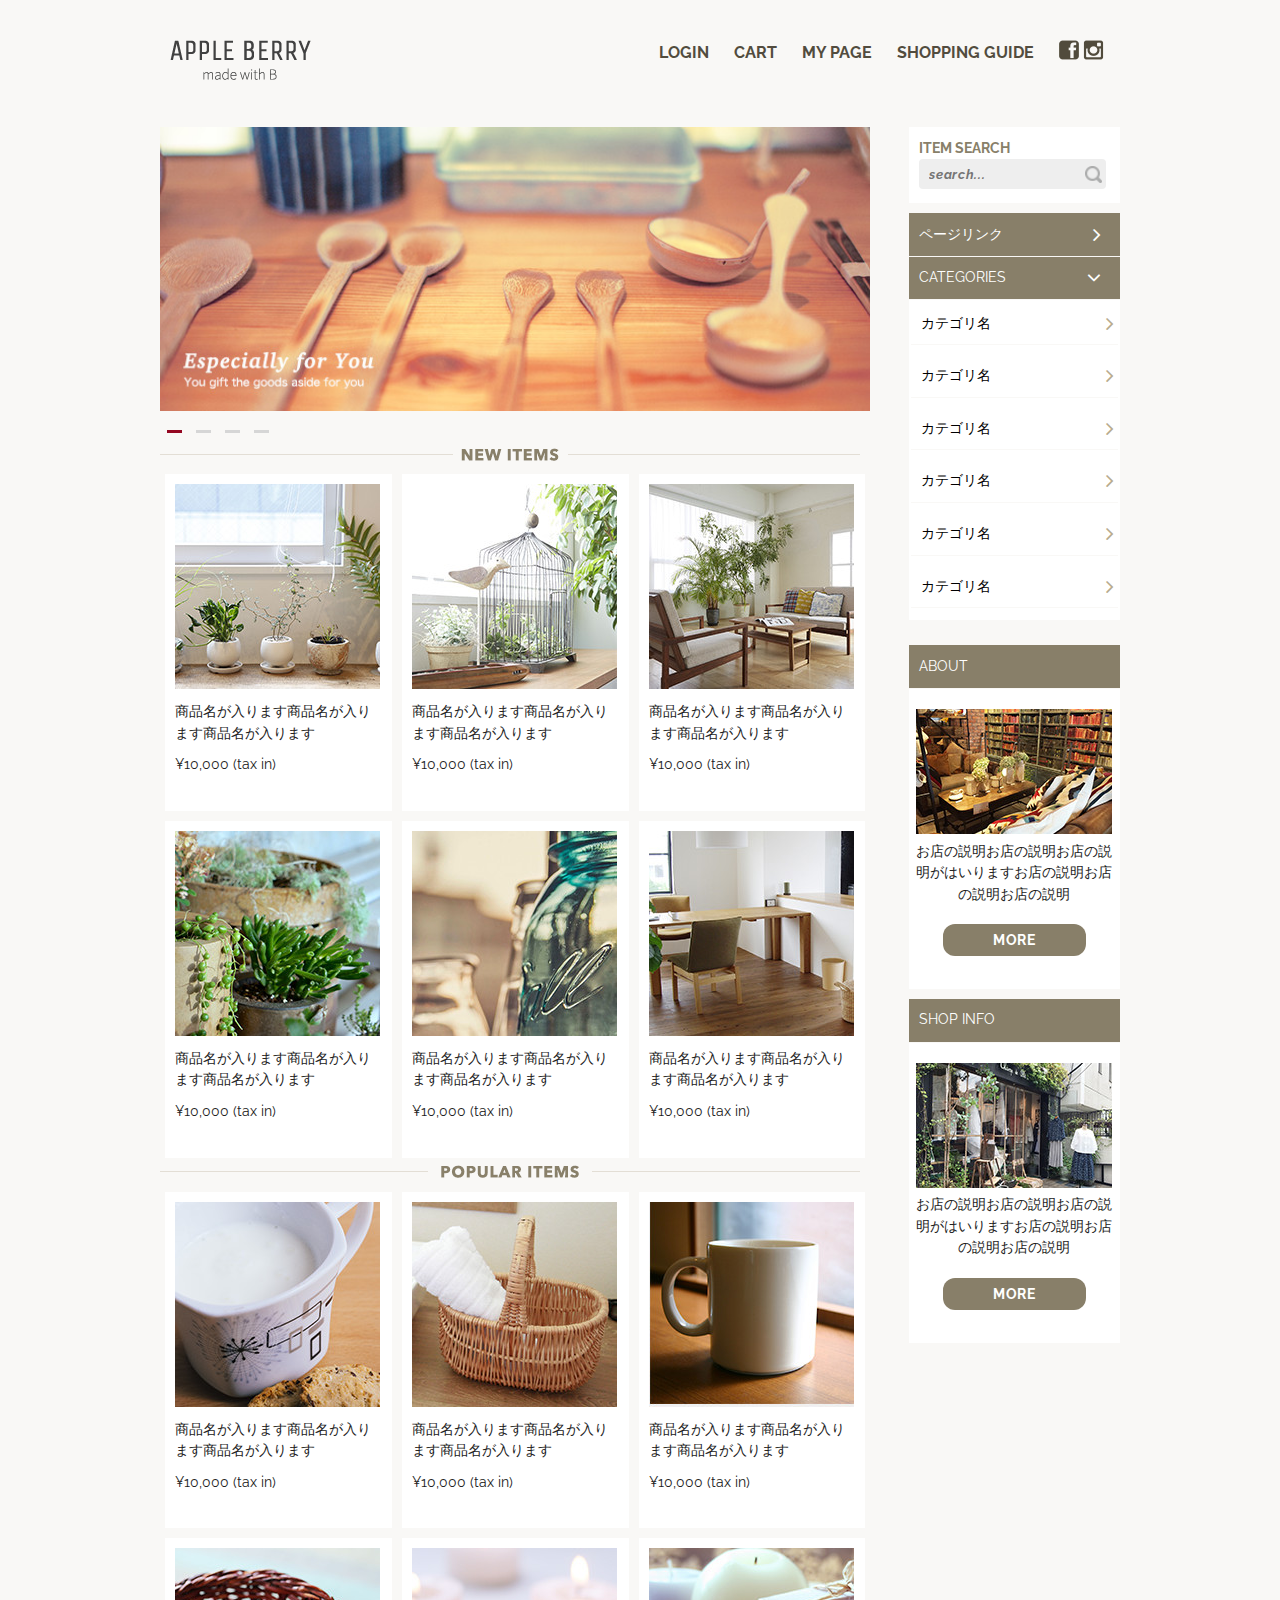
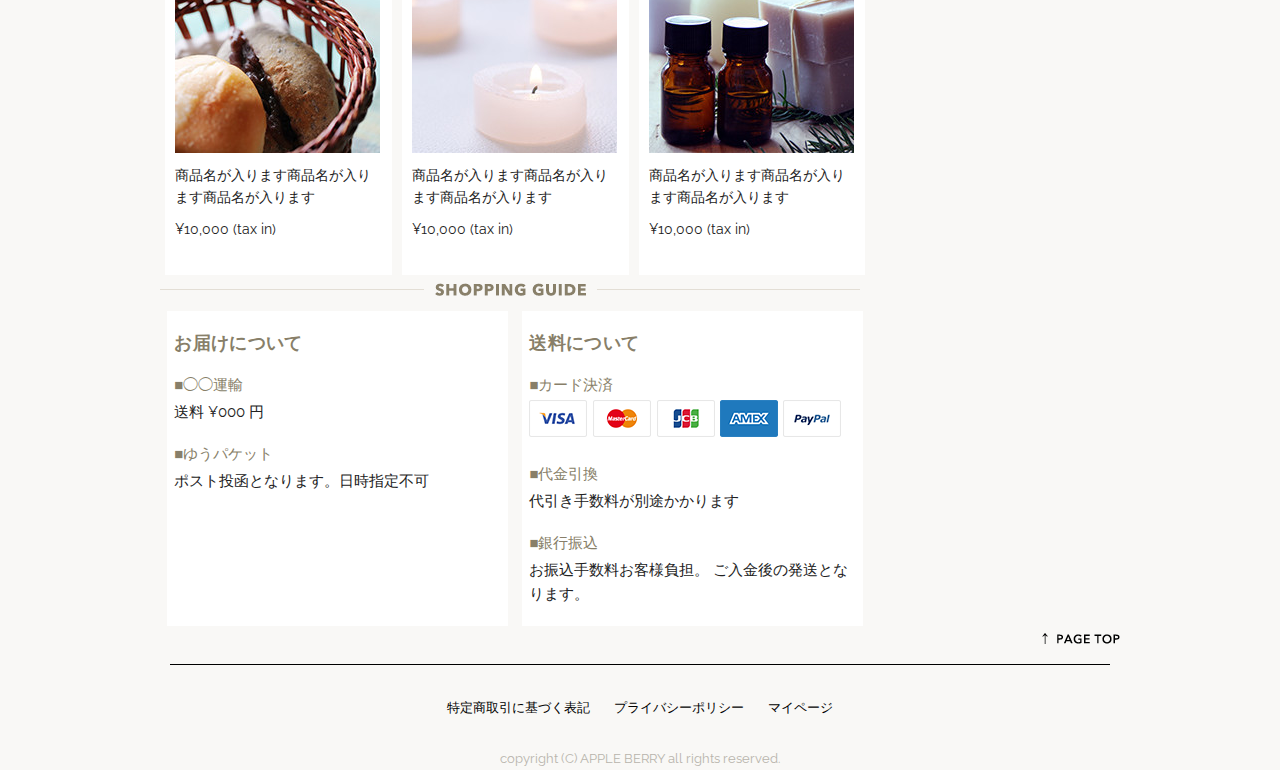
<file: index.html>
<!DOCTYPE html>
<html lang="ja">
<head>

    <!-- Basic Page Needs
    –––––––––––––––––––––––––––––––––––––––––––––––––– -->
    <meta charset="utf-8">
    <title>APPLE BERRY</title>
    <meta name="description" content="">
    <meta name="author" content="">

    <!-- Mobile Specific Metas
    –––––––––––––––––––––––––––––––––––––––––––––––––– -->
    <meta name="viewport" content="width=device-width, initial-scale=1">

    <!-- FONT
    –––––––––––––––––––––––––––––––––––––––––––––––––– -->
    <link href="//fonts.googleapis.com/css?family=Raleway:400,300,600" rel="stylesheet" type="text/css">

    <!-- CSS
    –––––––––––––––––––––––––––––––––––––––––––––––––– -->
    <link rel="stylesheet" href="css/normalize.css">
    <link rel="stylesheet" href="css/style.css">
    <link rel="stylesheet" href="css/skeleton.css">
    <!--アイコンフォントCDN-->
    <link rel="stylesheet" href="https://maxcdn.bootstrapcdn.com/font-awesome/4.6.3/css/font-awesome.min.css">
    <!-- Owl Carousel CSS -->
    <link rel="stylesheet" href="owlcarousel/assets/owl.carousel.min.css">
    <link rel="stylesheet" href="owlcarousel/assets/owl.theme.default.min.css">

    <!-- Favicon
    –––––––––––––––––––––––––––––––––––––––––––––––––– -->
    <link rel="icon" type="image/png" href="images/favicon.png">


    <!-- jquery
    –––––––––––––––––––––––––––––––––––––––––––––––––– -->
    <script type="text/javascript" src="http://ajax.googleapis.com/ajax/libs/jquery/1.9.1/jquery.min.js"></script>
    <!-- Owl Carousel JS -->
    <script src="owlcarousel/owl.carousel.min.js"></script>
    <script type="text/javascript">
        $(function () {
            $("#pagetop").click(function () {
                $("html,body").animate({scrollTop: 0}, 'slow');
                return false;
            });
        });

        $(document).ready(function () {
            $("#menu").click(function () {
                $(".headerin__nav--sp").slideToggle();
            });
        });

        $(document).ready(function () {
            $('.owl-carousel').owlCarousel(
                    {
                        loop: true,
                        nav: false,
                        dots: true,
                        items: 1,
                        autoplay: true
                    }
            );
        });
    </script>


</head>
<body>
<header>


    <!--pc-->
    <div class="headerin row">

        <div class="headerin__menu--pc"><!--ここでdisplay:noneする-->

            <div class="headerin__logo six columns">
                <a href="index.html"><img src="images/top/logo.png"></a>
            </div>

            <!--pc-->
            <div class="six columns">
                <nav class="headerin__nav--pc">
                    <ul>
                        <li><a href="index.html">LOGIN</a></li>
                        <li><a href="index.html">CART</a></li>
                        <li><a href="index.html">MY PAGE</a></li>
                        <li><a href="index.html">SHOPPING GUIDE</a></li>
                    </ul>
                </nav>

                <ul class="headerin__sns--pc">
                    <li><img src="images/top/facebook.png"></li>
                    <li><img src="images/top/insta.png"></li>
                </ul>
            </div>

        </div>
    </div>
    <!--sp-->
    <div class="headerin row">

        <div class="headerin__menu--sp"><!--ここでdisplay:noneする-->

            <div class="headerin__logo  twelve columns">
                <img src="images/top/logo.png">
            </div>

            <div class="twelve columns">
                <ul class="headerin__sns--sp">
                    <li><a href=""><img src="images/top_sp/fb.png"></a></li>
                    <li><a href=""><img src="images/top_sp/insta.png"></a></li>
                    <li id="menu"><img src="images/top_sp/menu_icon.png"></li>
                </ul>

                <nav class="headerin__nav">
                    <ul class="headerin__nav--sp">
                        <li><a href="">LOGIN</a></li>
                        <li><a href="">CART</a></li>
                        <li><a href="">MY PAGE</a></li>
                        <li><a href="">SHOPPING GUIDE</a></li>
                    </ul>
                </nav>

            </div>
        </div>

    </div>


</header>


<div class="container">
    <div class="row">

        <div id="main" class="nine columns">


            <div class="owl-carousel owl-theme">
                <div><img src="images/top/ca_banner.jpg"></div>
                <div><img src="images/top/ca_banner.jpg"></div>
                <div><img src="images/top/ca_banner.jpg"></div>
                <div><img src="images/top/ca_banner.jpg"></div>
            </div>

            <img class="pc_img" src="images/top/title_newitems.png">
            <img class="sp_img" src="images/top_sp/title_new_item.png">


            <div class="pannel">

                <div class="pannel__inner">
                    <img src="images/top/item_01.jpg">

                    <p>商品名が入ります商品名が入ります商品名が入ります
                        <span class="pannel__inner-price">¥10,000 (tax in)</span></p>
                </div>

                <div class="pannel__inner">
                    <img src="images/top/item_02.jpg">

                    <p>商品名が入ります商品名が入ります商品名が入ります
                        <span class="pannel__inner-price">¥10,000 (tax in)</span></p>
                </div>

                <div class="pannel__inner">
                    <img src="images/top/item_03.jpg">

                    <p>商品名が入ります商品名が入ります商品名が入ります
                        <span class="pannel__inner-price">¥10,000 (tax in)</span></p>
                </div>

            </div>

            <div class="pannel">

                <div class="pannel__inner">
                    <img src="images/top/item_04.jpg">

                    <p>商品名が入ります商品名が入ります商品名が入ります
                        <span class="pannel__inner-price">¥10,000 (tax in)</span></p>
                </div>

                <div class="pannel__inner">
                    <img src="images/top/item_05.jpg">

                    <p>商品名が入ります商品名が入ります商品名が入ります
                        <span class="pannel__inner-price">¥10,000 (tax in)</span></p>
                </div>

                <div class="pannel__inner">
                    <img src="images/top/item_06.jpg">

                    <p>商品名が入ります商品名が入ります商品名が入ります
                        <span class="pannel__inner-price">¥10,000 (tax in)</span></p>
                </div>

            </div>

            <img class="pc_img" src="images/top/title_popular.png">
            <img class="sp_img" src="images/top_sp/title_popular.png">


            <div class="pannel">

                <div class="pannel__inner">
                    <img src="images/top/item_07.jpg">

                    <p>商品名が入ります商品名が入ります商品名が入ります
                        <span class="pannel__inner-price">¥10,000 (tax in)</span></p>
                </div>

                <div class="pannel__inner">
                    <img src="images/top/item_08.jpg">

                    <p>商品名が入ります商品名が入ります商品名が入ります
                        <span class="pannel__inner-price">¥10,000 (tax in)</span></p>
                </div>

                <div class="pannel__inner">
                    <img src="images/top/item_09.jpg">

                    <p>商品名が入ります商品名が入ります商品名が入ります
                        <span class="pannel__inner-price">¥10,000 (tax in)</span></p>
                </div>

            </div>


            <div class="pannel">

                <div class="pannel__inner">
                    <img src="images/top/item_10.jpg">

                    <p>商品名が入ります商品名が入ります商品名が入ります
                        <span class="pannel__inner-price">¥10,000 (tax in)</span></p>
                </div>

                <div class="pannel__inner">
                    <img src="images/top/item_11.jpg">

                    <p>商品名が入ります商品名が入ります商品名が入ります
                        <span class="pannel__inner-price">¥10,000 (tax in)</span></p>
                </div>

                <div class="pannel__inner">
                    <img src="images/top/item_12.jpg">

                    <p>商品名が入ります商品名が入ります商品名が入ります
                        <span class="pannel__inner-price">¥10,000 (tax in)</span></p>
                </div>

            </div>

            <img class="pc_img" src="images/top/title_guide.png">
            <img class="sp_img" src="images/top_sp/title_guide.png">

            <div class="guide">


                <div class="guide__inner">

                    <h3 class="guide__title">お届けについて</h3>

                    <div class="guide__subtitle">■◯◯運輸</div>
                    送料 ¥000 円
                    <div class="guide__subtitle">■ゆうパケット</div>
                    ポスト投函となります。日時指定不可
                </div>

                <div class="guide__inner">
                    <h3 class="guide__title">送料について</h3>

                    <div class="guide__subtitle">■カード決済</div>
                    <img src="images/top/cards.png">

                    <div class="guide__subtitle"> ■代金引換</div>
                    代引き手数料が別途かかります
                    <div class="guide__subtitle">■銀行振込</div>
                    お振込手数料お客様負担。
                    ご入金後の発送となります。

                </div>

            </div>

        </div><!--nine collums-->


        <!--pc sidemenu-->
        <div class="three columns">
            <div class="sidemenu sidemenu__pc">
                <div class="sidemenu__serch">
                    <span class="">ITEM SEARCH</span><!--inputタグ-->
                    <form>
                        <input type="search" placeholder="search..." class="text">
                        <input type="image" value="検索" src="images/top/search_icon.png">
                    </form>
                </div>

                <div class="sidemenu__title"><span>ページリンク</span><i class="fa fa-angle-right" aria-hidden="true"></i>
                </div>


                <div class="sidemenu__title"><span>CATEGORIES</span><i class="fa fa-angle-down"
                                                                       aria-hidden="true"></i>
                </div>
                <ul>
                    <li><a href="">カテゴリ名<i class="fa fa-angle-right" aria-hidden="true"></i></a></li>
                    <li><a href="">カテゴリ名<i class="fa fa-angle-right" aria-hidden="true"></i></a></li>
                    <li><a href="">カテゴリ名<i class="fa fa-angle-right" aria-hidden="true"></i></a></li>
                    <li><a href="">カテゴリ名<i class="fa fa-angle-right" aria-hidden="true"></i></a></li>
                    <li><a href="">カテゴリ名<i class="fa fa-angle-right" aria-hidden="true"></i></a></li>
                    <li><a href="">カテゴリ名<i class="fa fa-angle-right" aria-hidden="true"></i></a></li>
                </ul>


                <div class="sidemenu__title"><span>ABOUT</span></div>
                <div class="sidemenu__box">
                    <img src="images/top/about_img.jpg">

                    <p class="sidemenu__box__text">お店の説明お店の説明お店の説明がはいりますお店の説明お店の説明お店の説明</p>
                    <a href="/" class="sidemenu__box__button">MORE</a>
                </div>


                <div class="sidemenu__title"><span>SHOP INFO</span></div>
                <div class="sidemenu__box">
                    <img src="images/top/shopinfo_img.jpg">

                    <p class="sidemenu__box__text">お店の説明お店の説明お店の説明がはいりますお店の説明お店の説明お店の説明</p>
                    <a href="/" class="sidemenu__box__button">MORE</a>
                </div>
            </div>

        </div>

        <!--sp sidemenu-->
        <div class="twelve columns">
            <div class="sidemenu sidemenu__sp">

                <div class="sidemenu__serch">
                    <span class="sidemenu__title__sp">ITEM SEARCH</span><!--inputタグ-->
                    <form>
                        <input type="search" placeholder="search..." class="text">
                        <input type="image" value="検索" src="images/top/search_icon.png">
                    </form>
                </div>

                <div class="sidemenu__title"><span>ページリンク</span><i class="fa fa-angle-right" aria-hidden="true"></i>
                </div>


                <div class="sidemenu__title"><span>CATEGORIES</span><i class="fa fa-angle-down"
                                                                       aria-hidden="true"></i>
                </div>
                <ul>
                    <li><a href="">カテゴリ名<i class="fa fa-angle-right" aria-hidden="true"></i></a></li>
                    <li><a href="">カテゴリ名<i class="fa fa-angle-right" aria-hidden="true"></i></a></li>
                    <li><a href="">カテゴリ名<i class="fa fa-angle-right" aria-hidden="true"></i></a></li>
                    <li><a href="">カテゴリ名<i class="fa fa-angle-right" aria-hidden="true"></i></a></li>
                    <li><a href="">カテゴリ名<i class="fa fa-angle-right" aria-hidden="true"></i></a></li>
                    <li><a href="">カテゴリ名<i class="fa fa-angle-right" aria-hidden="true"></i></a></li>
                </ul>


                <div class="sidemenu__title"><span>ABOUT</span></div>
                <div class="sidemenu__box">
                    <img src="images/top/about_img.jpg">

                    <p class="sidemenu__box__text">お店の説明お店の説明お店の説明がはいりますお店の説明</p>
                    <a href="/" class="sidemenu__box__button">MORE</a>
                </div>


                <div class="sidemenu__title"><span>SHOP INFO</span></div>
                <div class="sidemenu__box">
                    <img src="images/top/shopinfo_img.jpg">

                    <p class="sidemenu__box__text">お店の説明お店の説明お店の説明がはいりますお店の説明</p>
                    <a href="/" class="sidemenu__box__button">MORE</a>
                </div>
            </div>
        </div>


    </div>
</div>

<main>


</main>
<footer>

    <div class="container">
        <div class="row">
            <a href="" id="pagetop"><img src="images/top/pagetop.png"></a>

            <div class="footerin">
                <div class="twelve columns footerin__menu">
                    <ul>
                        <li><a href="">特定商取引に基づく表記</a></li>
                        <li><a href="">プライバシーポリシー</a></li>
                        <li><a href="">マイページ</a></li>
                    </ul>

                    <div class="footerin__copyright">
                        copyright (C) APPLE BERRY all rights reserved.
                    </div>
                </div>
            </div>
        </div>

    </div>

</footer>
</body>
</html>
</file>
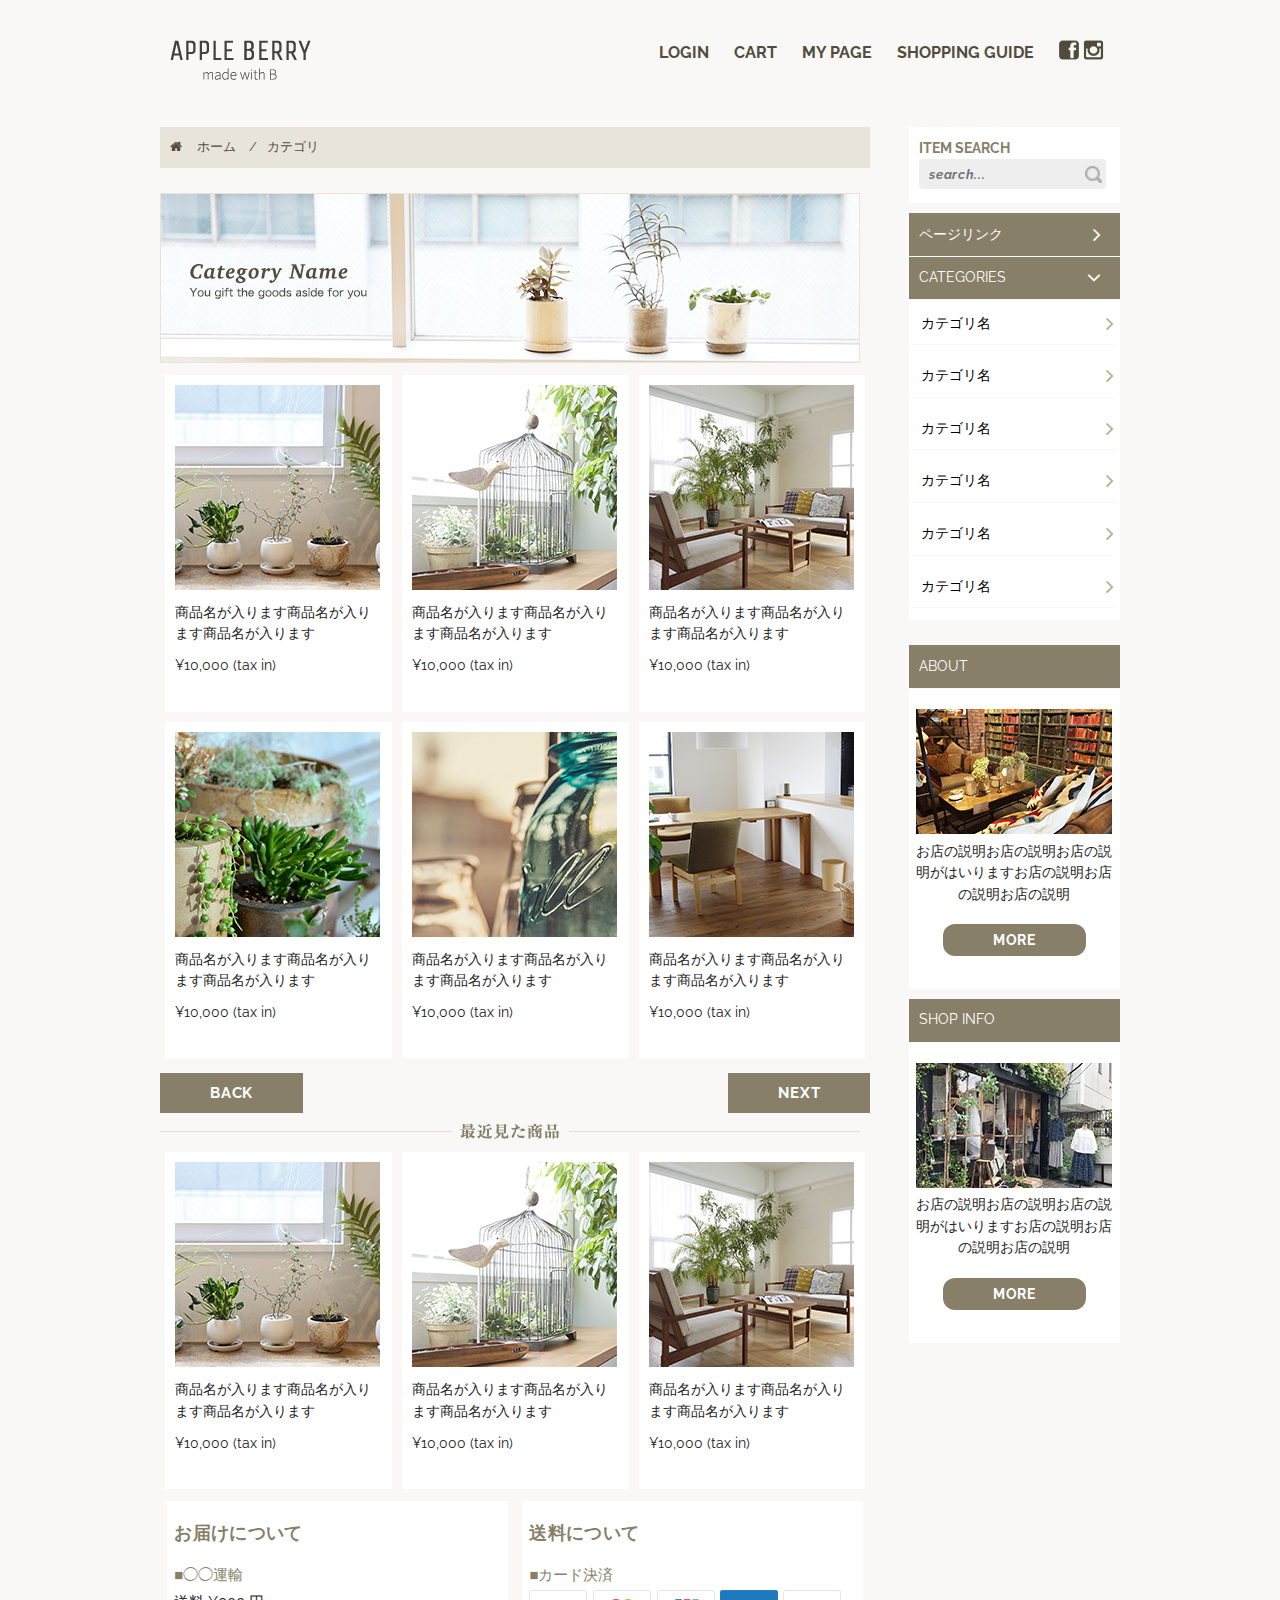
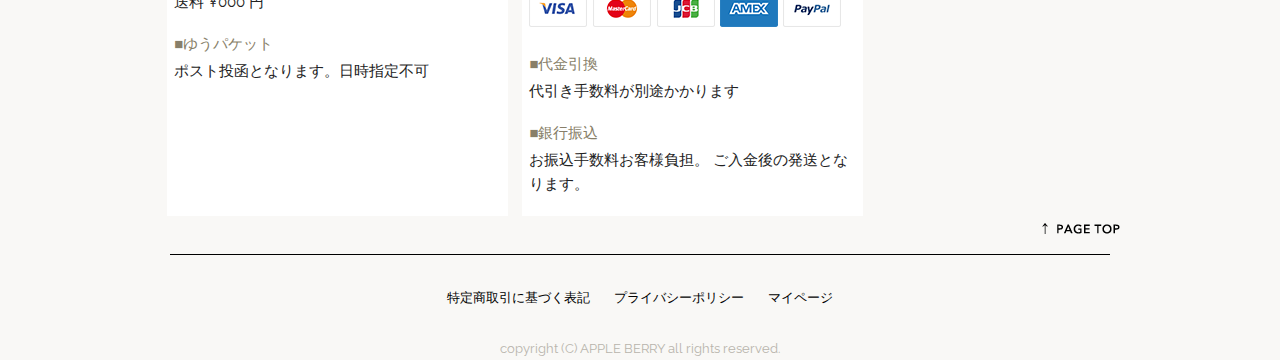
<file: list.html>
<!DOCTYPE html>
<html lang="ja">
<head>

    <!-- Basic Page Needs
    –––––––––––––––––––––––––––––––––––––––––––––––––– -->
    <meta charset="utf-8">
    <title>APPLE BERRY</title>
    <meta name="description" content="">
    <meta name="author" content="">

    <!-- Mobile Specific Metas
    –––––––––––––––––––––––––––––––––––––––––––––––––– -->
    <meta name="viewport" content="width=device-width, initial-scale=1">

    <!-- FONT
    –––––––––––––––––––––––––––––––––––––––––––––––––– -->
    <link href="//fonts.googleapis.com/css?family=Raleway:400,300,600" rel="stylesheet" type="text/css">

    <!-- CSS
    –––––––––––––––––––––––––––––––––––––––––––––––––– -->
    <link rel="stylesheet" href="css/normalize.css">
    <link rel="stylesheet" href="css/style.css">
    <link rel="stylesheet" href="css/skeleton.css">
    <!--アイコンフォントCDN-->
    <link rel="stylesheet" href="https://maxcdn.bootstrapcdn.com/font-awesome/4.6.3/css/font-awesome.min.css">
    <!-- Owl Carousel CSS -->
    <link rel="stylesheet" href="owlcarousel/assets/owl.carousel.min.css">
    <link rel="stylesheet" href="owlcarousel/assets/owl.theme.default.min.css">

    <!-- Favicon
    –––––––––––––––––––––––––––––––––––––––––––––––––– -->
    <link rel="icon" type="image/png" href="images/favicon.png">


    <!-- jquery
    –––––––––––––––––––––––––––––––––––––––––––––––––– -->
    <script type="text/javascript" src="http://ajax.googleapis.com/ajax/libs/jquery/1.9.1/jquery.min.js"></script>
    <!-- Owl Carousel JS -->
    <script src="owlcarousel/owl.carousel.min.js"></script>
    <script type="text/javascript">
        $(function () {
            $("#pagetop").click(function () {
                $("html,body").animate({scrollTop: 0}, 'slow');
                return false;
            });
        });

        $(document).ready(function () {
            $("#menu").click(function () {
                $(".headerin__nav--sp").slideToggle();
            });
        });

        $(document).ready(function () {
            $('.owl-carousel').owlCarousel(
                    {
                        loop: true,
                        nav: false,
                        dots: true,
                        items: 1,
                        autoplay: true
                    }
            );
        });

        $(window).load(function () {
            $(".list_img img").click(function () {
                var img_src = $(this).attr("src");
                $("#display_img img").attr("src", img_src);
            });
        });


    </script>


</head>
<body>
<header>


    <!--pc-->
    <div class="headerin row">

        <div class="headerin__menu--pc"><!--ここでdisplay:noneする-->

            <div class="headerin__logo six columns">
                <a href="index.html"><img src="images/top/logo.png"></a>
            </div>

            <!--pc-->
            <div class="six columns">
                <nav class="headerin__nav--pc">
                    <ul>
                        <li><a href="">LOGIN</a></li>
                        <li><a href="">CART</a></li>
                        <li><a href="">MY PAGE</a></li>
                        <li><a href="">SHOPPING GUIDE</a></li>
                    </ul>
                </nav>

                <ul class="headerin__sns--pc">
                    <li><img src="images/top/facebook.png"></li>
                    <li><img src="images/top/insta.png"></li>
                </ul>
            </div>

        </div>
    </div>
    <!--sp-->
    <div class="headerin row">

        <div class="headerin__menu--sp"><!--ここでdisplay:noneする-->

            <div class="headerin__logo  twelve columns">
                <img src="images/top/logo.png">
            </div>

            <div class="twelve columns">
                <ul class="headerin__sns--sp">
                    <li><a href="index.html"><img src="images/top_sp/fb.png"></a></li>
                    <li><a href="index.html"><img src="images/top_sp/insta.png"></a></li>
                    <li id="menu"><img src="images/top_sp/menu_icon.png"></li>
                </ul>

                <nav class="headerin__nav">
                    <ul class="headerin__nav--sp">
                        <li><a href="index.html">LOGIN</a></li>
                        <li><a href="index.html">CART</a></li>
                        <li><a href="index.html">MY PAGE</a></li>
                        <li><a href="index.html">SHOPPING GUIDE</a></li>
                    </ul>
                </nav>

            </div>
        </div>

    </div>


</header>
<main>

    <div class="container">
        <div class="row">
            <div id="main" class="nine columns">

                <div class="breadcrumb">
                    <ul class="breadcrumb__list">
                        <li><i class="fa fa-home" aria-hidden="true"></i><a href="index.html">ホーム</a></li>
                        <li><span class="yaji">/</span>カテゴリ</li>
                    </ul>
                </div>

                <img src="images/list/cate_image.jpg">


                <div class="pannel">

                    <div class="pannel__inner">
                        <img src="images/top/item_01.jpg">

                        <p>商品名が入ります商品名が入ります商品名が入ります
                            <span class="pannel__inner-price">¥10,000 (tax in)</span></p>
                    </div>

                    <div class="pannel__inner">
                        <img src="images/top/item_02.jpg">

                        <p>商品名が入ります商品名が入ります商品名が入ります
                            <span class="pannel__inner-price">¥10,000 (tax in)</span></p>
                    </div>

                    <div class="pannel__inner">
                        <img src="images/top/item_03.jpg">

                        <p>商品名が入ります商品名が入ります商品名が入ります
                            <span class="pannel__inner-price">¥10,000 (tax in)</span></p>
                    </div>

                </div>

                <div class="pannel">

                    <div class="pannel__inner">
                        <img src="images/top/item_04.jpg">

                        <p>商品名が入ります商品名が入ります商品名が入ります
                            <span class="pannel__inner-price">¥10,000 (tax in)</span></p>
                    </div>

                    <div class="pannel__inner">
                        <img src="images/top/item_05.jpg">

                        <p>商品名が入ります商品名が入ります商品名が入ります
                            <span class="pannel__inner-price">¥10,000 (tax in)</span></p>
                    </div>

                    <div class="pannel__inner">
                        <img src="images/top/item_06.jpg">

                        <p>商品名が入ります商品名が入ります商品名が入ります
                            <span class="pannel__inner-price">¥10,000 (tax in)</span></p>
                    </div>

                </div>

                <div class="list__button list__button-left"><a href="">BACK</a></div>
                <div class="list__button list__button-right"><a href="">NEXT</a></div>



                <img class="pc_img" src="images/list/recent_pro_pc.png">
                <img class="sp_img" src="images/list/title_recent_pro@2x.png">

                <div class="products__recent pannel">

                    <div class="pannel__inner">
                        <img src="images/top/item_01.jpg">

                        <p>商品名が入ります商品名が入ります商品名が入ります
                            <span class="pannel__inner-price">¥10,000 (tax in)</span></p>
                    </div>

                    <div class="pannel__inner">
                        <img src="images/top/item_02.jpg">

                        <p>商品名が入ります商品名が入ります商品名が入ります
                            <span class="pannel__inner-price">¥10,000 (tax in)</span></p>
                    </div>

                    <div class="pannel__inner">
                        <img src="images/top/item_03.jpg">

                        <p>商品名が入ります商品名が入ります商品名が入ります
                            <span class="pannel__inner-price">¥10,000 (tax in)</span></p>
                    </div>
                </div>


                <div class="guide">


                    <div class="guide__inner">

                        <h3 class="guide__title">お届けについて</h3>

                        <div class="guide__subtitle">■◯◯運輸</div>
                        送料 ¥000 円
                        <div class="guide__subtitle">■ゆうパケット</div>
                        ポスト投函となります。日時指定不可
                    </div>

                    <div class="guide__inner">
                        <h3 class="guide__title">送料について</h3>

                        <div class="guide__subtitle">■カード決済</div>
                        <img src="images/top/cards.png">

                        <div class="guide__subtitle"> ■代金引換</div>
                        代引き手数料が別途かかります
                        <div class="guide__subtitle">■銀行振込</div>
                        お振込手数料お客様負担。
                        ご入金後の発送となります。

                    </div>

                </div>

            </div><!--nine collums-->


            <!--pc sidemenu-->
            <div class="three columns">
                <div class="sidemenu sidemenu__pc">
                    <div class="sidemenu__serch">
                        <span class="">ITEM SEARCH</span><!--inputタグ-->
                        <form>
                            <input type="search" placeholder="search..." class="text">
                            <input type="image" value="検索" src="images/top/search_icon.png">
                        </form>
                    </div>

                    <div class="sidemenu__title"><span>ページリンク</span><i class="fa fa-angle-right" aria-hidden="true"></i>
                    </div>


                    <div class="sidemenu__title"><span>CATEGORIES</span><i class="fa fa-angle-down"
                                                                           aria-hidden="true"></i>
                    </div>
                    <ul>
                        <li><a href="">カテゴリ名<i class="fa fa-angle-right" aria-hidden="true"></i></a></li>
                        <li><a href="">カテゴリ名<i class="fa fa-angle-right" aria-hidden="true"></i></a></li>
                        <li><a href="">カテゴリ名<i class="fa fa-angle-right" aria-hidden="true"></i></a></li>
                        <li><a href="">カテゴリ名<i class="fa fa-angle-right" aria-hidden="true"></i></a></li>
                        <li><a href="">カテゴリ名<i class="fa fa-angle-right" aria-hidden="true"></i></a></li>
                        <li><a href="">カテゴリ名<i class="fa fa-angle-right" aria-hidden="true"></i></a></li>
                    </ul>


                    <div class="sidemenu__title"><span>ABOUT</span></div>
                    <div class="sidemenu__box">
                        <img src="images/top/about_img.jpg">

                        <p class="sidemenu__box__text">お店の説明お店の説明お店の説明がはいりますお店の説明お店の説明お店の説明</p>
                        <a href="/" class="sidemenu__box__button">MORE</a>
                    </div>


                    <div class="sidemenu__title"><span>SHOP INFO</span></div>
                    <div class="sidemenu__box">
                        <img src="images/top/shopinfo_img.jpg">

                        <p class="sidemenu__box__text">お店の説明お店の説明お店の説明がはいりますお店の説明お店の説明お店の説明</p>
                        <a href="/" class="sidemenu__box__button">MORE</a>
                    </div>
                </div>

            </div>

            <!--sp sidemenu-->
            <div class="twelve columns">
                <div class="sidemenu sidemenu__sp">

                    <div class="sidemenu__serch">
                        <span class="sidemenu__title__sp">ITEM SEARCH</span><!--inputタグ-->
                        <form>
                            <input type="search" placeholder="search..." class="text">
                            <input type="image" value="検索" src="images/top/search_icon.png">
                        </form>
                    </div>

                    <div class="sidemenu__title"><span>ページリンク</span><i class="fa fa-angle-right" aria-hidden="true"></i>
                    </div>


                    <div class="sidemenu__title"><span>CATEGORIES</span><i class="fa fa-angle-down"
                                                                           aria-hidden="true"></i>
                    </div>
                    <ul>
                        <li><a href="">カテゴリ名<i class="fa fa-angle-right" aria-hidden="true"></i></a></li>
                        <li><a href="">カテゴリ名<i class="fa fa-angle-right" aria-hidden="true"></i></a></li>
                        <li><a href="">カテゴリ名<i class="fa fa-angle-right" aria-hidden="true"></i></a></li>
                        <li><a href="">カテゴリ名<i class="fa fa-angle-right" aria-hidden="true"></i></a></li>
                        <li><a href="">カテゴリ名<i class="fa fa-angle-right" aria-hidden="true"></i></a></li>
                        <li><a href="">カテゴリ名<i class="fa fa-angle-right" aria-hidden="true"></i></a></li>
                    </ul>


                    <div class="sidemenu__title"><span>ABOUT</span></div>
                    <div class="sidemenu__box">
                        <img src="images/top/about_img.jpg">

                        <p class="sidemenu__box__text">お店の説明お店の説明お店の説明がはいりますお店の説明</p>
                        <a href="/" class="sidemenu__box__button">MORE</a>
                    </div>


                    <div class="sidemenu__title"><span>SHOP INFO</span></div>
                    <div class="sidemenu__box">
                        <img src="images/top/shopinfo_img.jpg">

                        <p class="sidemenu__box__text">お店の説明お店の説明お店の説明がはいりますお店の説明</p>
                        <a href="/" class="sidemenu__box__button">MORE</a>
                    </div>
                </div>
            </div>


        </div>
    </div>


</main>
<footer>

    <div class="container">
        <div class="row">
            <a href="" id="pagetop"><img src="images/top/pagetop.png"></a>

            <div class="footerin">
                <div class="twelve columns footerin__menu">
                    <ul>
                        <li><a href="">特定商取引に基づく表記</a></li>
                        <li><a href="">プライバシーポリシー</a></li>
                        <li><a href="">マイページ</a></li>
                    </ul>

                    <div class="footerin__copyright">
                        copyright (C) APPLE BERRY all rights reserved.
                    </div>
                </div>
            </div>
        </div>

    </div>

</footer>
</body>
</html>
</file>
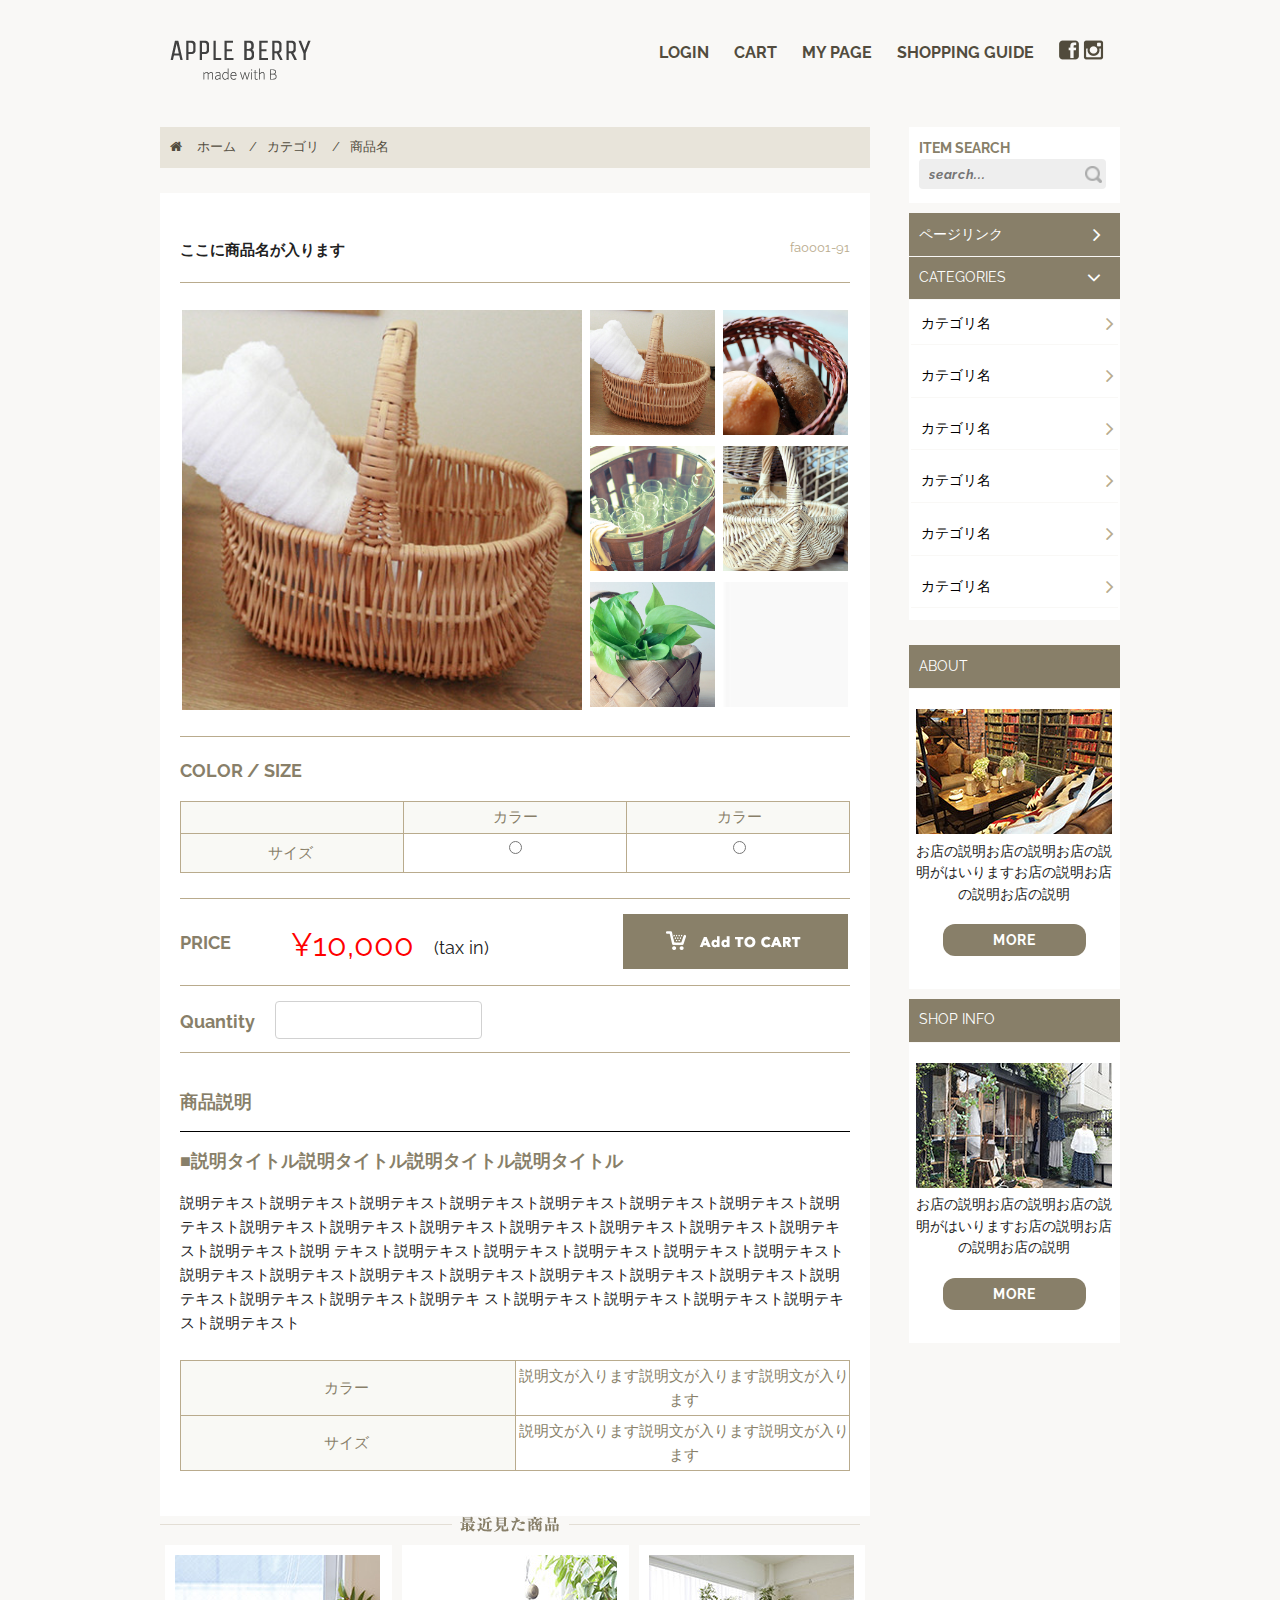
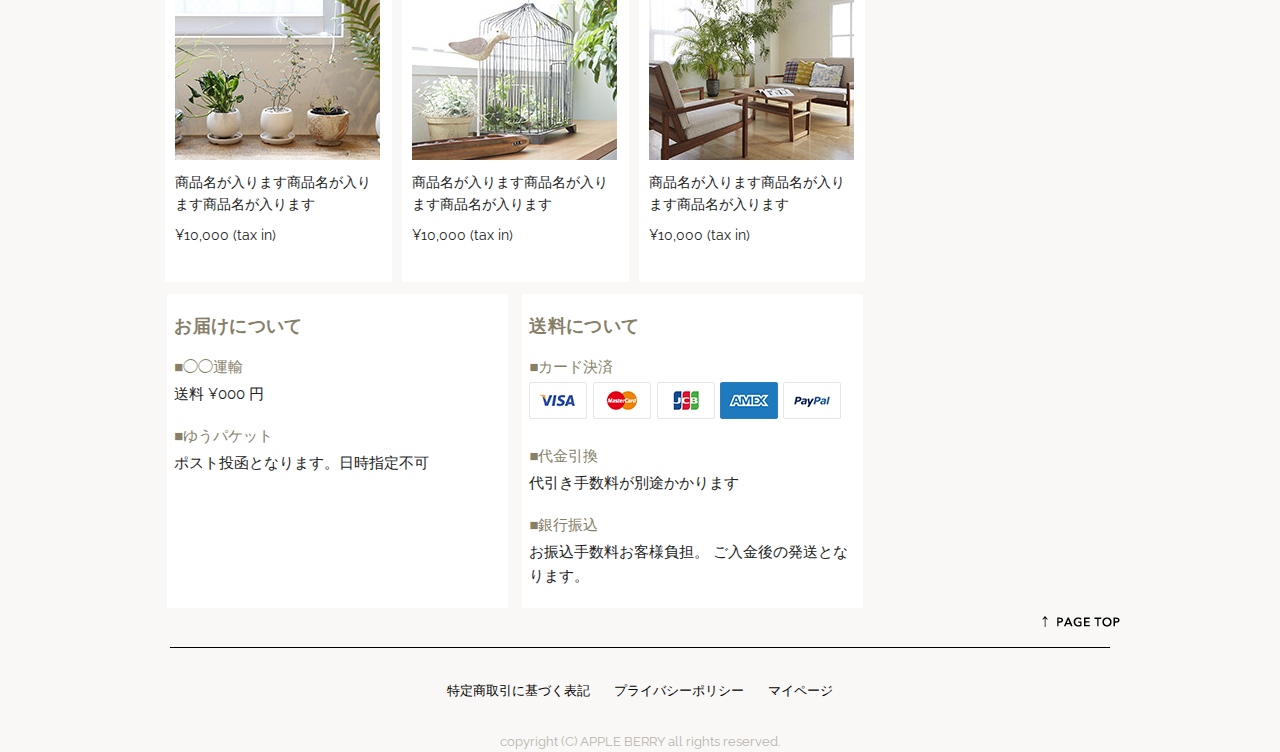
<file: products.html>
<!DOCTYPE html>
<html lang="ja">
<head>

    <!-- Basic Page Needs
    –––––––––––––––––––––––––––––––––––––––––––––––––– -->
    <meta charset="utf-8">
    <title>APPLE BERRY</title>
    <meta name="description" content="">
    <meta name="author" content="">

    <!-- Mobile Specific Metas
    –––––––––––––––––––––––––––––––––––––––––––––––––– -->
    <meta name="viewport" content="width=device-width, initial-scale=1">

    <!-- FONT
    –––––––––––––––––––––––––––––––––––––––––––––––––– -->
    <link href="//fonts.googleapis.com/css?family=Raleway:400,300,600" rel="stylesheet" type="text/css">

    <!-- CSS
    –––––––––––––––––––––––––––––––––––––––––––––––––– -->
    <link rel="stylesheet" href="css/normalize.css">
    <link rel="stylesheet" href="css/style.css">
    <link rel="stylesheet" href="css/skeleton.css">
    <!--アイコンフォントCDN-->
    <link rel="stylesheet" href="https://maxcdn.bootstrapcdn.com/font-awesome/4.6.3/css/font-awesome.min.css">
    <!-- Owl Carousel CSS -->
    <link rel="stylesheet" href="owlcarousel/assets/owl.carousel.min.css">
    <link rel="stylesheet" href="owlcarousel/assets/owl.theme.default.min.css">

    <!-- Favicon
    –––––––––––––––––––––––––––––––––––––––––––––––––– -->
    <link rel="icon" type="image/png" href="images/favicon.png">


    <!-- jquery
    –––––––––––––––––––––––––––––––––––––––––––––––––– -->
    <script type="text/javascript" src="http://ajax.googleapis.com/ajax/libs/jquery/1.9.1/jquery.min.js"></script>
    <!-- Owl Carousel JS -->
    <script src="owlcarousel/owl.carousel.min.js"></script>
    <script type="text/javascript">
        $(function () {
            $("#pagetop").click(function () {
                $("html,body").animate({scrollTop: 0}, 'slow');
                return false;
            });
        });

        $(document).ready(function () {
            $("#menu").click(function () {
                $(".headerin__nav--sp").slideToggle();
            });
        });

        $(document).ready(function () {
            $('.owl-carousel').owlCarousel(
                    {
                        loop: true,
                        nav: false,
                        dots: true,
                        items: 1,
                        autoplay: true
                    }
            );
        });

        $(window).load(function () {
            $(".list_img img").click(function () {
                var img_src = $(this).attr("src");
                $("#display_img img").attr("src", img_src);
            });
        });


    </script>


</head>
<body>
<header>


    <!--pc-->
    <div class="headerin row">

        <div class="headerin__menu--pc"><!--ここでdisplay:noneする-->

            <div class="headerin__logo six columns">
                <a href="index.html"><img src="images/top/logo.png"></a>
            </div>

            <!--pc-->
            <div class="six columns">
                <nav class="headerin__nav--pc">
                    <ul>
                        <li><a href="">LOGIN</a></li>
                        <li><a href="">CART</a></li>
                        <li><a href="">MY PAGE</a></li>
                        <li><a href="">SHOPPING GUIDE</a></li>
                    </ul>
                </nav>

                <ul class="headerin__sns--pc">
                    <li><img src="images/top/facebook.png"></li>
                    <li><img src="images/top/insta.png"></li>
                </ul>
            </div>

        </div>
    </div>
    <!--sp-->
    <div class="headerin row">

        <div class="headerin__menu--sp"><!--ここでdisplay:noneする-->

            <div class="headerin__logo  twelve columns">
                <img src="images/top/logo.png">
            </div>

            <div class="twelve columns">
                <ul class="headerin__sns--sp">
                    <li><a href="index.html"><img src="images/top_sp/fb.png"></a></li>
                    <li><a href="index.html"><img src="images/top_sp/insta.png"></a></li>
                    <li id="menu"><img src="images/top_sp/menu_icon.png"></li>
                </ul>

                <nav class="headerin__nav">
                    <ul class="headerin__nav--sp">
                        <li><a href="index.html">LOGIN</a></li>
                        <li><a href="index.html">CART</a></li>
                        <li><a href="index.html">MY PAGE</a></li>
                        <li><a href="index.html">SHOPPING GUIDE</a></li>
                    </ul>
                </nav>

            </div>
        </div>

    </div>


</header>


<div class="container">
    <div class="row">
        <div id="main" class="nine columns">

            <div class="breadcrumb">
                <ul class="breadcrumb__list">
                    <li><i class="fa fa-home" aria-hidden="true"></i><a href="index.html">ホーム</a></li>
                    <li><span class="yaji">/</span>カテゴリ</li>
                    <li><span class="yaji">/</span>商品名</li>
                </ul>
            </div>


            <div class="products">
                <div class="products__inner">

                    <div class="products__title">ここに商品名が入ります
                        <div class="products__number">fa0001-91</div>
                    </div>

                    <div class="products__inner__border"></div>
                </div>


                <div class="products__inner">
                    <div id="display_img">
                        <img src="images/products/pro_img_01.jpg" alt="">
                    </div>


                    <div class="products__box">
                        <ul class="list_img">
                            <li><img src="images/products/pro_img_01.jpg" alt=""></li>
                            <li><img src="images/products/pro_img_02.jpg" alt=""></li>

                            <li><img src="images/products/pro_img_03.jpg" alt=""></li>
                            <li><img src="images/products/pro_img_04.jpg" alt=""></li>

                            <li><img src="images/products/pro_img_05.jpg" alt=""></li>
                            <li><img src="images/products/gray_pro_img.jpg" alt=""></li>
                        </ul>
                    </div>


                </div>

                <div class="products__inner products__inner__border">

                    <div class="products__subtitle">COLOR / SIZE</div>
                    <table>
                        <tbody>
                        <tr>
                            <td class="table__bg"></td>
                            <td class="table__bg">カラー</td>
                            <td class="table__bg">カラー</td>
                        </tr>
                        <tr>
                            <td class="table__bg">サイズ</td>
                            <td>
                                <form action="" method="post">
                                    <input type="radio" name="choise" value="color1">
                                </form>

                            </td>
                            <td>
                                <form action="" method="post">
                                    <input type="radio" name="choise" value="color2">
                                </form>
                            </td>
                        </tr>
                        </tbody>
                    </table>

                    <div class="products__price">

                        <div>
                            <div class="products__price__subtitle">PRICE</div>
                            <div class="products__price__pricetitle">¥10,000</div>
                            <div class="products__price-tax">(tax in)</div>
                        </div>

                        <div><img class="products__price-cart-pc" src="images/products/add_to_cart.png"></div>
                    </div>

                    <div class="products__quantity">
                        <div class="products__subtitle">Quantity</div>

                        <form action="xxx.php" method="post">
                            <input type="number" name="number">
                        </form>
                    </div>

                    <div class="products__inner__border"></div>


                    <img class="products__price-cart-sp" src="images/products/add_to_cart.png">


                    <div class="products__descript">
                        <div class="products__subtitle">商品説明</div>
                        <div class="products__subtitle">■説明タイトル説明タイトル説明タイトル説明タイトル</div>

                        <p>
                            説明テキスト説明テキスト説明テキスト説明テキスト説明テキスト説明テキスト説明テキスト説明テキスト説明テキスト説明テキスト説明テキスト説明テキスト説明テキスト説明テキスト説明テキスト説明テキスト説明
                            テキスト説明テキスト説明テキスト説明テキスト説明テキスト説明テキスト説明テキスト説明テキスト説明テキスト説明テキスト説明テキスト説明テキスト説明テキスト説明テキスト説明テキスト説明テキスト説明テキ
                            スト説明テキスト説明テキスト説明テキスト説明テキスト説明テキスト</p>

                        <table>
                            <tbody>
                            <tr>
                                <td class="table__bg">カラー</td>
                                <td>説明文が入ります説明文が入ります説明文が入ります</td>
                            </tr>
                            <tr>
                                <td class="table__bg">サイズ</td>
                                <td>説明文が入ります説明文が入ります説明文が入ります</td>
                            </tr>
                            </tbody>
                        </table>


                    </div>

                </div>
            </div>


            <img class="pc_img" src="images/list/recent_pro_pc.png">
            <img class="sp_img" src="images/list/title_recent_pro@2x.png">

            <div class="products__recent pannel">

                <div class="pannel__inner">
                    <img src="images/top/item_01.jpg">

                    <p>商品名が入ります商品名が入ります商品名が入ります
                        <span class="pannel__inner-price">¥10,000 (tax in)</span></p>
                </div>

                <div class="pannel__inner">
                    <img src="images/top/item_02.jpg">

                    <p>商品名が入ります商品名が入ります商品名が入ります
                        <span class="pannel__inner-price">¥10,000 (tax in)</span></p>
                </div>

                <div class="pannel__inner">
                    <img src="images/top/item_03.jpg">

                    <p>商品名が入ります商品名が入ります商品名が入ります
                        <span class="pannel__inner-price">¥10,000 (tax in)</span></p>
                </div>
            </div>


            <div class="guide">


                <div class="guide__inner">

                    <h3 class="guide__title">お届けについて</h3>

                    <div class="guide__subtitle">■◯◯運輸</div>
                    送料 ¥000 円
                    <div class="guide__subtitle">■ゆうパケット</div>
                    ポスト投函となります。日時指定不可
                </div>

                <div class="guide__inner">
                    <h3 class="guide__title">送料について</h3>

                    <div class="guide__subtitle">■カード決済</div>
                    <img src="images/top/cards.png">

                    <div class="guide__subtitle"> ■代金引換</div>
                    代引き手数料が別途かかります
                    <div class="guide__subtitle">■銀行振込</div>
                    お振込手数料お客様負担。
                    ご入金後の発送となります。

                </div>

            </div>

        </div><!--nine collums-->


        <!--pc sidemenu-->
        <div class="three columns">
            <div class="sidemenu sidemenu__pc">
                <div class="sidemenu__serch">
                    <span class="">ITEM SEARCH</span><!--inputタグ-->
                    <form>
                        <input type="search" placeholder="search..." class="text">
                        <input type="image" value="検索" src="images/top/search_icon.png">
                    </form>
                </div>

                <div class="sidemenu__title"><span>ページリンク</span><i class="fa fa-angle-right" aria-hidden="true"></i>
                </div>


                <div class="sidemenu__title"><span>CATEGORIES</span><i class="fa fa-angle-down"
                                                                       aria-hidden="true"></i>
                </div>
                <ul>
                    <li><a href="">カテゴリ名<i class="fa fa-angle-right" aria-hidden="true"></i></a></li>
                    <li><a href="">カテゴリ名<i class="fa fa-angle-right" aria-hidden="true"></i></a></li>
                    <li><a href="">カテゴリ名<i class="fa fa-angle-right" aria-hidden="true"></i></a></li>
                    <li><a href="">カテゴリ名<i class="fa fa-angle-right" aria-hidden="true"></i></a></li>
                    <li><a href="">カテゴリ名<i class="fa fa-angle-right" aria-hidden="true"></i></a></li>
                    <li><a href="">カテゴリ名<i class="fa fa-angle-right" aria-hidden="true"></i></a></li>
                </ul>


                <div class="sidemenu__title"><span>ABOUT</span></div>
                <div class="sidemenu__box">
                    <img src="images/top/about_img.jpg">

                    <p class="sidemenu__box__text">お店の説明お店の説明お店の説明がはいりますお店の説明お店の説明お店の説明</p>
                    <a href="/" class="sidemenu__box__button">MORE</a>
                </div>


                <div class="sidemenu__title"><span>SHOP INFO</span></div>
                <div class="sidemenu__box">
                    <img src="images/top/shopinfo_img.jpg">

                    <p class="sidemenu__box__text">お店の説明お店の説明お店の説明がはいりますお店の説明お店の説明お店の説明</p>
                    <a href="/" class="sidemenu__box__button">MORE</a>
                </div>
            </div>

        </div>

        <!--sp sidemenu-->
        <div class="twelve columns">
            <div class="sidemenu sidemenu__sp">

                <div class="sidemenu__serch">
                    <span class="sidemenu__title__sp">ITEM SEARCH</span><!--inputタグ-->
                    <form>
                        <input type="search" placeholder="search..." class="text">
                        <input type="image" value="検索" src="images/top/search_icon.png">
                    </form>
                </div>

                <div class="sidemenu__title"><span>ページリンク</span><i class="fa fa-angle-right" aria-hidden="true"></i>
                </div>


                <div class="sidemenu__title"><span>CATEGORIES</span><i class="fa fa-angle-down"
                                                                       aria-hidden="true"></i>
                </div>
                <ul>
                    <li><a href="">カテゴリ名<i class="fa fa-angle-right" aria-hidden="true"></i></a></li>
                    <li><a href="">カテゴリ名<i class="fa fa-angle-right" aria-hidden="true"></i></a></li>
                    <li><a href="">カテゴリ名<i class="fa fa-angle-right" aria-hidden="true"></i></a></li>
                    <li><a href="">カテゴリ名<i class="fa fa-angle-right" aria-hidden="true"></i></a></li>
                    <li><a href="">カテゴリ名<i class="fa fa-angle-right" aria-hidden="true"></i></a></li>
                    <li><a href="">カテゴリ名<i class="fa fa-angle-right" aria-hidden="true"></i></a></li>
                </ul>


                <div class="sidemenu__title"><span>ABOUT</span></div>
                <div class="sidemenu__box">
                    <img src="images/top/about_img.jpg">

                    <p class="sidemenu__box__text">お店の説明お店の説明お店の説明がはいりますお店の説明</p>
                    <a href="/" class="sidemenu__box__button">MORE</a>
                </div>


                <div class="sidemenu__title"><span>SHOP INFO</span></div>
                <div class="sidemenu__box">
                    <img src="images/top/shopinfo_img.jpg">

                    <p class="sidemenu__box__text">お店の説明お店の説明お店の説明がはいりますお店の説明</p>
                    <a href="/" class="sidemenu__box__button">MORE</a>
                </div>
            </div>
        </div>


    </div>
</div>

<main>


</main>
<footer>

    <div class="container">
        <div class="row">
            <a href="" id="pagetop"><img src="images/top/pagetop.png"></a>

            <div class="footerin">
                <div class="twelve columns footerin__menu">
                    <ul>
                        <li><a href="">特定商取引に基づく表記</a></li>
                        <li><a href="">プライバシーポリシー</a></li>
                        <li><a href="">マイページ</a></li>
                    </ul>

                    <div class="footerin__copyright">
                        copyright (C) APPLE BERRY all rights reserved.
                    </div>
                </div>
            </div>
        </div>

    </div>

</footer>
</body>
</html>
</file>
<file: css/style.css>
@charset "UTF-8";
html {
  font-size: 62.5%; }

img {
  width: auto;
  max-width: 100%;
  height: auto; }

body {
  background-color: #f9f8f6; }

#owl-carousel {
  position: relative;
  z-index: 1; }

.sp_img {
  display: block;
  padding: 20px 0;
  margin: 0 auto; }
  @media only screen and (min-width: 960px) {
    .sp_img {
      display: none; } }

@media only screen and (max-width: 959px) {
  .pc_img {
    display: none; } }

.headerin {
  max-width: 940px;
  margin: 0 auto; }
  @media only screen and (max-width: 959px) {
    .headerin {
      text-align: center; } }
  @media only screen and (min-width: 960px) {
    .headerin__logo {
      padding: 40px 0; } }
  @media only screen and (max-width: 959px) {
    .headerin__logo {
      padding: 40px 0 20px 0; } }
  @media only screen and (max-width: 959px) {
    .headerin__menu--pc {
      display: none; } }
  @media only screen and (min-width: 960px) {
    .headerin__menu--sp {
      display: none; } }
  @media only screen and (max-width: 959px) {
    .headerin__sns--pc {
      /*sns--pcはスマホ時非表示*/
      display: none; } }
  .headerin__sns--pc li {
    list-style: none;
    margin: 0;
    padding: 0;
    display: inline; }
  @media only screen and (min-width: 960px) {
    .headerin__sns--sp {
      /*sns--pcはスマホ時非表示*/
      display: none; } }
  .headerin__sns--sp li {
    list-style: none;
    display: inline; }
  .headerin__nav--sp {
    display: none;
    position: absolute;
    z-index: 2;
    width: 100%; }
    .headerin__nav--sp li {
      padding: 15px 0;
      list-style: none;
      border-bottom: solid 2px #f9f8f6;
      background-color: #ffffff;
      color: #000000;
      margin: 0;
      font-weight: bold; }
    .headerin__nav--sp li a {
      display: block;
      text-decoration: none;
      color: #000000; }
    .headerin__nav--sp li a:hover {
      color: #b9ab8d;
      background-color: #ffffff; }
    @media only screen and (min-width: 960px) {
      .headerin__nav--sp {
        /*pc時非表示*/
        display: none; } }
  @media only screen and (max-width: 959px) {
    .headerin__nav--pc {
      /*はスマホ時非表示*/
      display: none; } }
  .headerin__nav--pc ul {
    margin-top: 40px; }
  .headerin__nav--pc li {
    list-style: none; }
  .headerin__nav--pc a {
    color: #524c3e;
    font-size: medium;
    text-decoration: none;
    font-weight: bold;
    float: left;
    padding-right: 25px; }
  .headerin__nav--pc a:hover {
    color: #b9ab8d; }

footer img {
  float: right;
  clear: both;
  margin-bottom: 20px; }
  @media only screen and (max-width: 959px) {
    footer img {
      /*はスマホ時*/
      margin: 20px 0;
      padding-right: 42%; } }

.footerin {
  clear: both;
  max-width: 940px;
  background-color: #f9f8f6;
  margin: 0 auto;
  text-align: center;
  border-top: solid 1px #000000; }
  .footerin__menu ul {
    padding: 30px 0;
    margin: 0; }
  .footerin__menu li {
    display: inline-block;
    list-style: none;
    margin: 0 10px; }
  .footerin__menu a {
    color: #000000;
    font-size: small;
    text-decoration: none; }
  .footerin__copyright {
    font-size: small;
    color: #b8b4ac; }

.sidemenu {
  width: 100%;
  font-size: 0.9em; }
  @media only screen and (max-width: 959px) {
    .sidemenu__pc {
      display: none; } }
  .sidemenu__title {
    width: 90%;
    padding: 5%;
    background-color: #887f69;
    color: #ffffff;
    border-bottom: 1px solid #f9f8f6; }
    .sidemenu__title__title:first-child {
      margin-bottom: 20px; }
    @media only screen and (max-width: 959px) {
      .sidemenu__title__sp {
        display: none; } }
  .sidemenu ul {
    background-color: #ffffff;
    width: 98%;
    padding: 1%; }
  .sidemenu li {
    position: relative;
    list-style: none;
    display: block;
    border-bottom: 1px solid #f9f8f6;
    padding: 10px; }
    .sidemenu li i {
      color: #b9ab8d; }
  .sidemenu li a:hover {
    color: #b9ab8d; }
  .sidemenu li a {
    color: #000000;
    text-decoration: none;
    display: block; }
  .sidemenu__serch {
    width: 90%;
    padding: 5%;
    color: #887f69;
    font-weight: bold;
    background-color: #ffffff;
    height: 55px;
    margin-bottom: 10px; }
    @media only screen and (max-width: 959px) {
      .sidemenu__serch {
        height: auto; } }
  .sidemenu i {
    position: absolute;
    right: 2%;
    font-size: 1.6em; }
  .sidemenu form, .sidemenu input {
    margin: 0;
    /* マージンをリセット */ }
  .sidemenu form {
    position: relative;
    /* 基準位置とする */ }
  .sidemenu input[type="search"] {
    font-style: oblique;
    background-color: #eeeeee;
    border: 0;
    height: 30px;
    /* 高さ40px */
    padding: 0 10px;
    position: absolute;
    /* 絶対配置 */
    left: 0;
    top: 0;
    font-size: small;
    letter-spacing: 0.05em;
    width: 98%; }
    @media only screen and (max-width: 959px) {
      .sidemenu input[type="search"] {
        /*スマホ時は大きく*/
        width: 98%;
        margin: 1%;
        height: 35px; } }
  .sidemenu input[type="image"] {
    border: 0;
    padding: 0;
    width: 17px;
    height: 17px;
    position: absolute;
    /* 絶対配置 */
    right: 4%;
    top: 7px; }
    @media only screen and (max-width: 959px) {
      .sidemenu input[type="image"] {
        /*はスマホ時*/
        position: absolute;
        /* 絶対配置 */
        left: 90%;
        top: 16px; } }
  @media only screen and (max-width: 959px) {
    .sidemenu__sp {
      width: 100%; } }
  @media only screen and (min-width: 960px) {
    .sidemenu__sp {
      display: none; } }
  .sidemenu__sp .sidemenu__serch {
    width: 100%;
    height: 30px; }
    @media only screen and (max-width: 959px) {
      .sidemenu__sp .sidemenu__serch {
        width: 100%;
        padding: 0 0 10px 0;
        min-height: 40px;
        margin: 0; } }
  .sidemenu__sp .sidemenu__title {
    width: 100%;
    padding: 15px 1%; }
  @media only screen and (max-width: 959px) {
    .sidemenu__sp .sidemenu__box {
      width: 100%;
      min-height: 250px; } }
  .sidemenu__sp .sidemenu__box img {
    float: left;
    clear: both;
    padding: 15px; }
  .sidemenu__sp .sidemenu__box p {
    margin-top: 20px; }
  .sidemenu__box {
    width: 98%;
    padding: 20px 1% 0 1%;
    text-align: center;
    margin-bottom: 10px;
    background-color: #ffffff;
    min-height: 280px; }
    .sidemenu__box__button {
      border-radius: 12px;
      background-color: #887f69;
      padding: 8px 50px;
      color: #ffffff;
      letter-spacing: 0.05em;
      font-weight: bold;
      text-decoration: none; }
    .sidemenu__box__button:hover {
      background-color: #b9ab8d;
      color: #ffffff; }

.pannel {
  display: -webkit-flex;
  display: flex;
  -webkit-justify-content: space-around;
  /* Safari */
  justify-content: space-around; }
  @media only screen and (max-width: 959px) {
    .pannel {
      /*はスマホ時*/
      display: inline;
      text-align: center; } }

.pannel__inner {
  background-color: #ffffff;
  padding: 10px;
  margin: 5px; }
  @media only screen and (max-width: 959px) {
    .pannel__inner {
      /*はスマホ時*/
      padding: 2%;
      width: 45%;
      margin: 0 0 5px 0;
      display: inline-block;
      text-align: left; }
      .pannel__inner img {
        display: block;
        margin: 0 auto; } }
  .pannel__inner-price {
    padding-top: 10px;
    display: block; }
  .pannel__inner img {
    padding-bottom: 5px; }
  .pannel__inner p {
    font-size: 0.9em; }

.guide {
  display: -webkit-flex;
  display: flex;
  -webkit-align-content: flex-start;
  /* Safari */
  align-content: flex-start;
  clear: both; }
  @media only screen and (max-width: 959px) {
    .guide {
      /*はスマホ時*/
      display: inline; } }
  .guide__inner {
    background-color: #ffffff;
    width: 47%;
    margin: 1%;
    padding: 20px 1%; }
    @media only screen and (max-width: 959px) {
      .guide__inner {
        /*はスマホ時*/
        width: 97%;
        padding: 20px 2%;
        margin: 10px 2px;
        display: inline-block; } }
  .guide__title {
    color: #887f69;
    font-size: large;
    font-weight: bold;
    letter-spacing: 0.02em;
    margin: 0;
    padding: 0; }
  .guide__subtitle {
    color: #887f69;
    padding-top: 1.2em;
    padding-bottom: 0.2em; }

.breadcrumb {
  background-color: #e8e4da;
  color: #524c3e;
  font-size: small; }
  .breadcrumb .yaji {
    margin-right: 10px; }
  .breadcrumb__list {
    padding: 10px 0; }
    .breadcrumb__list a {
      text-decoration: none;
      color: #524c3e; }
    .breadcrumb__list a:hover {
      color: #b9ab8d; }
    .breadcrumb__list li {
      list-style: none;
      display: inline;
      margin: 0 0 0 10px; }
    .breadcrumb__list i {
      padding-right: 15px; }

.products {
  background-color: #ffffff;
  padding: 20px 0 20px 0; }
  .products img {
    margin: 2px; }
  .products .products__price-cart-sp {
    margin: 0 auto; }
  .products #display_img {
    float: left;
    width: 400px;
    padding-right: 8px; }
    @media screen and (max-width: 1202px) {
      .products #display_img {
        width: 100%;
        float: none;
        text-align: center; } }
    @media only screen and (max-width: 959px) {
      .products #display_img {
        /*はスマホ時*/
        width: 100%;
        float: none;
        clear: both; } }
  .products__inner {
    margin: 20px;
    padding-top: 5px; }
    .products__inner__border {
      border-top: solid 1px #b9ab8d;
      clear: both; }
  .products__title {
    font-weight: bold;
    padding-bottom: 20px; }
  .products__subtitle {
    font-weight: bold;
    color: #887f69;
    padding: 15px 0;
    font-size: large; }
  .products__number {
    float: right;
    clear: both;
    color: #b9ab8d;
    font-weight: normal;
    font-size: small; }
    @media only screen and (max-width: 959px) {
      .products__number {
        /*はスマホ時*/
        float: inherit; } }
  .products__box ul {
    margin: 0;
    padding: 0; }
    @media only screen and (max-width: 959px) {
      .products__box ul {
        /*はスマホ時*/
        display: inline;
        padding: 0 2px; } }
  .products__box li {
    list-style: none;
    display: inline-block;
    margin: 0;
    padding: 0; }
    @media only screen and (max-width: 959px) {
      .products__box li {
        /*はスマホ時*/
        display: inline; } }
  .products__box li img {
    width: 125px;
    cursor: pointer; }
    @media only screen and (max-width: 959px) {
      .products__box li img {
        /*はスマホ時*/
        width: 22%;
        float: none; } }
  .products__quantity {
    position: relative; }
    .products__quantity form {
      display: inline; }
    .products__quantity input {
      position: absolute;
      right: 55%;
      top: 8px; }
      @media only screen and (max-width: 959px) {
        .products__quantity input {
          /*はスマホ時*/
          margin-top: 10px;
          position: inherit;
          float: right;
          width: 50%; } }
    @media only screen and (max-width: 959px) {
      .products__quantity .products__subtitle {
        /*はスマホ時*/
        float: left;
        clear: both; } }
  .products__price {
    display: inline-block;
    position: relative;
    width: 100%;
    font-size: large;
    padding: 20px 0 15px 0;
    border-top: solid 1px #b9ab8d;
    border-bottom: solid 1px #b9ab8d; }
    .products__price div {
      float: left;
      margin: 0;
      vertical-align: middle; }
    .products__price__pricetitle {
      color: red;
      font-size: xx-large;
      padding: 0 0 0 60px;
      margin-bottom: 10px; }
      @media only screen and (max-width: 959px) {
        .products__price__pricetitle {
          /*はスマホ時*/
          padding: 0 20px;
          font-size: x-large; } }
    .products__price__subtitle {
      font-weight: bold;
      color: #887f69;
      font-size: large;
      padding: 10px 0 0 0; }
    .products__price-tax {
      padding: 15px 0 0 20px; }
      @media only screen and (max-width: 959px) {
        .products__price-tax {
          /*はスマホ時*/
          padding: 10px 0 0 0;
          font-size: small; } }
    .products__price-cart-pc {
      position: absolute;
      right: 0;
      top: 13px; }
      @media only screen and (max-width: 959px) {
        .products__price-cart-pc {
          /*はスマホ時*/
          display: none; } }
    .products__price-cart-sp {
      padding-top: 20px;
      display: block;
      margin: 0 auto; }
      @media only screen and (min-width: 960px) {
        .products__price-cart-sp {
          /*はpc時*/
          display: none; } }
  .products__descript {
    margin-top: 20px; }
    .products__descript .products__subtitle:first-child {
      border-bottom: solid 1px #000000; }
  .products table {
    width: 100%;
    color: #887f69; }
    .products table form {
      margin: 0; }
  .products td, .products th {
    text-align: center;
    border: 1px solid #b9ab8d;
    border-collapse: collapse;
    padding: 3px;
    width: 30%;
    height: 25px; }
  .products .table__bg {
    background: #f9f9f5; }

.list__button {
  background-color: #887f69;
  color: #ffffff;
  letter-spacing: 0.05em;
  font-weight: bold;
  text-decoration: none; }
  @media only screen and (max-width: 959px) {
    .list__button {
      /*はpc時*/
      max-width: 48%; } }
  .list__button a {
    padding: 8px 50px;
    display: block;
    color: #ffffff;
    text-decoration: none; }
  .list__button a:hover {
    background-color: #b9ab8d;
    color: #ffffff; }
  .list__button-right {
    margin: 10px 0 10px 0;
    float: right; }
  .list__button-left {
    margin: 10px 0 10px 0;
    float: left; }

@media only screen and (max-width: 959px) {
  div #main.columns {
    float: none; } }

@media only screen and (max-width: 959px) {
  div #main.nine.columns {
    width: 100%; } }

@media only screen and (max-width: 959px) {
  #main.theree.colums {
    width: 100%; } }

/*product のbetweenなんとかつかう*/

/*# sourceMappingURL=style.css.map */
</file>
<file: css/skeleton.css>
/*
* Skeleton V2.0.4
* Copyright 2014, Dave Gamache
* www.getskeleton.com
* Free to use under the MIT license.
* http://www.opensource.org/licenses/mit-license.php
* 12/29/2014
*/

/* Table of contents
––––––––––––––––––––––––––––––––––––––––––––––––––
- Grid
- Base Styles
- Typography
- Links
- Buttons
- Forms
- Lists
- Code
- Tables
- Spacing
- Utilities
- Clearing
- Media Queries
*/

/* Grid
–––––––––––––––––––––––––––––––––––––––––––––––––– */
.container {
    position: relative;
    width: 100%;
    max-width: 960px;
    margin: 0 auto;
    padding: 0 20px;
    box-sizing: border-box;
}

.column,
.columns {
    width: 100%;
    float: left;
    box-sizing: border-box;
}

/* For devices larger than 400px */
@media (min-width: 400px) {
    .container {
        width: 85%;
        padding: 0;
    }
}

/* For devices larger than 550px */
@media (min-width: 550px) {
    .container {
        width: 80%;
    }

    .column,
    .columns {
        margin-left: 4%;
    }

    .column:first-child,
    .columns:first-child {
        margin-left: 0;
    }

    .one.column,
    .one.columns {
        width: 4.66666666667%;
    }

    .two.columns {
        width: 13.3333333333%;
    }

    .three.columns {
        width: 22%;
    }

    .four.columns {
        width: 30.6666666667%;
    }

    .five.columns {
        width: 39.3333333333%;
    }

    .six.columns {
        width: 48%;
    }

    .seven.columns {
        width: 56.6666666667%;
    }

    .eight.columns {
        width: 65.3333333333%;
    }

    .nine.columns {
        width: 74.0%;
    }

    .ten.columns {
        width: 82.6666666667%;
    }

    .eleven.columns {
        width: 91.3333333333%;
    }

    .twelve.columns {
        width: 100%;
        margin-left: 0;
    }

    .one-third.column {
        width: 30.6666666667%;
    }

    .two-thirds.column {
        width: 65.3333333333%;
    }

    .one-half.column {
        width: 48%;
    }

    /* Offsets */
    .offset-by-one.column,
    .offset-by-one.columns {
        margin-left: 8.66666666667%;
    }

    .offset-by-two.column,
    .offset-by-two.columns {
        margin-left: 17.3333333333%;
    }

    .offset-by-three.column,
    .offset-by-three.columns {
        margin-left: 26%;
    }

    .offset-by-four.column,
    .offset-by-four.columns {
        margin-left: 34.6666666667%;
    }

    .offset-by-five.column,
    .offset-by-five.columns {
        margin-left: 43.3333333333%;
    }

    .offset-by-six.column,
    .offset-by-six.columns {
        margin-left: 52%;
    }

    .offset-by-seven.column,
    .offset-by-seven.columns {
        margin-left: 60.6666666667%;
    }

    .offset-by-eight.column,
    .offset-by-eight.columns {
        margin-left: 69.3333333333%;
    }

    .offset-by-nine.column,
    .offset-by-nine.columns {
        margin-left: 78.0%;
    }

    .offset-by-ten.column,
    .offset-by-ten.columns {
        margin-left: 86.6666666667%;
    }

    .offset-by-eleven.column,
    .offset-by-eleven.columns {
        margin-left: 95.3333333333%;
    }

    .offset-by-one-third.column,
    .offset-by-one-third.columns {
        margin-left: 34.6666666667%;
    }

    .offset-by-two-thirds.column,
    .offset-by-two-thirds.columns {
        margin-left: 69.3333333333%;
    }

    .offset-by-one-half.column,
    .offset-by-one-half.columns {
        margin-left: 52%;
    }

}

/* Base Styles
–––––––––––––––––––––––––––––––––––––––––––––––––– */
/* NOTE
html is set to 62.5% so that all the REM measurements throughout Skeleton
are based on 10px sizing. So basically 1.5rem = 15px :) */
html {
    font-size: 62.5%;
}

body {
    font-size: 1.5em; /* currently ems cause chrome bug misinterpreting rems on body element */
    line-height: 1.6;
    font-weight: 400;
    font-family: "Raleway", "HelveticaNeue", "Helvetica Neue", Helvetica, Arial, sans-serif;
    color: #222;
}

/* Typography
–––––––––––––––––––––––––––––––––––––––––––––––––– */
h1, h2, h3, h4, h5, h6 {
    margin-top: 0;
    margin-bottom: 2rem;
    font-weight: 300;
}

h1 {
    font-size: 4.0rem;
    line-height: 1.2;
    letter-spacing: -.1rem;
}

h2 {
    font-size: 3.6rem;
    line-height: 1.25;
    letter-spacing: -.1rem;
}

h3 {
    font-size: 3.0rem;
    line-height: 1.3;
    letter-spacing: -.1rem;
}

h4 {
    font-size: 2.4rem;
    line-height: 1.35;
    letter-spacing: -.08rem;
}

h5 {
    font-size: 1.8rem;
    line-height: 1.5;
    letter-spacing: -.05rem;
}

h6 {
    font-size: 1.5rem;
    line-height: 1.6;
    letter-spacing: 0;
}

/* Larger than phablet */
@media (min-width: 550px) {
    h1 {
        font-size: 5.0rem;
    }

    h2 {
        font-size: 4.2rem;
    }

    h3 {
        font-size: 3.6rem;
    }

    h4 {
        font-size: 3.0rem;
    }

    h5 {
        font-size: 2.4rem;
    }

    h6 {
        font-size: 1.5rem;
    }
}

p {
    margin-top: 0;
}

/* Links
–––––––––––––––––––––––––––––––––––––––––––––––––– */
a {
    color: #1EAEDB;
}

a:hover {
    color: #0FA0CE;
}

/* Buttons
–––––––––––––––––––––––––––––––––––––––––––––––––– */
.button,
button,
input[type="submit"],
input[type="reset"],
input[type="button"] {
    display: inline-block;
    height: 38px;
    padding: 0 30px;
    color: #555;
    text-align: center;
    font-size: 11px;
    font-weight: 600;
    line-height: 38px;
    letter-spacing: .1rem;
    text-transform: uppercase;
    text-decoration: none;
    white-space: nowrap;
    background-color: transparent;
    border-radius: 4px;
    border: 1px solid #bbb;
    cursor: pointer;
    box-sizing: border-box;
}

.button:hover,
button:hover,
input[type="submit"]:hover,
input[type="reset"]:hover,
input[type="button"]:hover,
.button:focus,
button:focus,
input[type="submit"]:focus,
input[type="reset"]:focus,
input[type="button"]:focus {
    color: #333;
    border-color: #888;
    outline: 0;
}

.button.button-primary,
button.button-primary,
input[type="submit"].button-primary,
input[type="reset"].button-primary,
input[type="button"].button-primary {
    color: #FFF;
    background-color: #33C3F0;
    border-color: #33C3F0;
}

.button.button-primary:hover,
button.button-primary:hover,
input[type="submit"].button-primary:hover,
input[type="reset"].button-primary:hover,
input[type="button"].button-primary:hover,
.button.button-primary:focus,
button.button-primary:focus,
input[type="submit"].button-primary:focus,
input[type="reset"].button-primary:focus,
input[type="button"].button-primary:focus {
    color: #FFF;
    background-color: #1EAEDB;
    border-color: #1EAEDB;
}

/* Forms
–––––––––––––––––––––––––––––––––––––––––––––––––– */
input[type="email"],
input[type="number"],
input[type="search"],
input[type="text"],
input[type="tel"],
input[type="url"],
input[type="password"],
textarea,
select {
    height: 38px;
    padding: 6px 10px; /* The 6px vertically centers text on FF, ignored by Webkit */
    background-color: #fff;
    border: 1px solid #D1D1D1;
    border-radius: 4px;
    box-shadow: none;
    box-sizing: border-box;
}

/* Removes awkward default styles on some inputs for iOS */
input[type="email"],
input[type="number"],
input[type="search"],
input[type="text"],
input[type="tel"],
input[type="url"],
input[type="password"],
textarea {
    -webkit-appearance: none;
    -moz-appearance: none;
    appearance: none;
}

textarea {
    min-height: 65px;
    padding-top: 6px;
    padding-bottom: 6px;
}

input[type="email"]:focus,
input[type="number"]:focus,
input[type="search"]:focus,
input[type="text"]:focus,
input[type="tel"]:focus,
input[type="url"]:focus,
input[type="password"]:focus,
textarea:focus,
select:focus {
    border: 1px solid #33C3F0;
    outline: 0;
}

label,
legend {
    display: block;
    margin-bottom: .5rem;
    font-weight: 600;
}

fieldset {
    padding: 0;
    border-width: 0;
}

input[type="checkbox"],
input[type="radio"] {
    display: inline;
}

label > .label-body {
    display: inline-block;
    margin-left: .5rem;
    font-weight: normal;
}

/* Lists
–––––––––––––––––––––––––––––––––––––––––––––––––– */
ul {
    list-style: circle inside;
}

ol {
    list-style: decimal inside;
}

ol, ul {
    padding-left: 0;
    margin-top: 0;
}

ul ul,
ul ol,
ol ol,
ol ul {
    margin: 1.5rem 0 1.5rem 3rem;
    font-size: 90%;
}

li {
    margin-bottom: 1rem;
}

/* Code
–––––––––––––––––––––––––––––––––––––––––––––––––– */
code {
    padding: .2rem .5rem;
    margin: 0 .2rem;
    font-size: 90%;
    white-space: nowrap;
    background: #F1F1F1;
    border: 1px solid #E1E1E1;
    border-radius: 4px;
}

pre > code {
    display: block;
    padding: 1rem 1.5rem;
    white-space: pre;
}

/* Tables
–––––––––––––––––––––––––––––––––––––––––––––––––– */
th,
td {
    padding: 12px 15px;
    text-align: left;
    border-bottom: 1px solid #E1E1E1;
}

th:first-child,
td:first-child {
    padding-left: 0;
}

th:last-child,
td:last-child {
    padding-right: 0;
}

/* Spacing
–––––––––––––––––––––––––––––––––––––––––––––––––– */
button,
.button {
    margin-bottom: 1rem;
}

input,
textarea,
select,
fieldset {
    margin-bottom: 1.5rem;
}

pre,
blockquote,
dl,
figure,
table,
p,
ul,
ol,
form {
    margin-bottom: 2.5rem;
}

/* Utilities
–––––––––––––––––––––––––––––––––––––––––––––––––– */
.u-full-width {
    width: 100%;
    box-sizing: border-box;
}

.u-max-full-width {
    max-width: 100%;
    box-sizing: border-box;
}

.u-pull-right {
    float: right;
}

.u-pull-left {
    float: left;
}

/* Misc
–––––––––––––––––––––––––––––––––––––––––––––––––– */
hr {
    margin-top: 3rem;
    margin-bottom: 3.5rem;
    border-width: 0;
    border-top: 1px solid #E1E1E1;
}

/* Clearing
–––––––––––––––––––––––––––––––––––––––––––––––––– */

/* Self Clearing Goodness */
.container:after,
.row:after,
.u-cf {
    content: "";
    display: table;
    clear: both;
}

/* Media Queries
–––––––––––––––––––––––––––––––––––––––––––––––––– */
/*
Note: The best way to structure the use of media queries is to create the queries
near the relevant code. For example, if you wanted to change the styles for buttons
on small devices, paste the mobile query code up in the buttons section and style it
there.
*/

/* Larger than mobile */
@media (min-width: 400px) {
}

/* Larger than phablet (also point when grid becomes active) */
@media (min-width: 550px) {
}

/* Larger than tablet */
@media (min-width: 750px) {
}

/* Larger than desktop */
@media (min-width: 1000px) {
}

/* Larger than Desktop HD */
@media (min-width: 1200px) {
}
</file>
